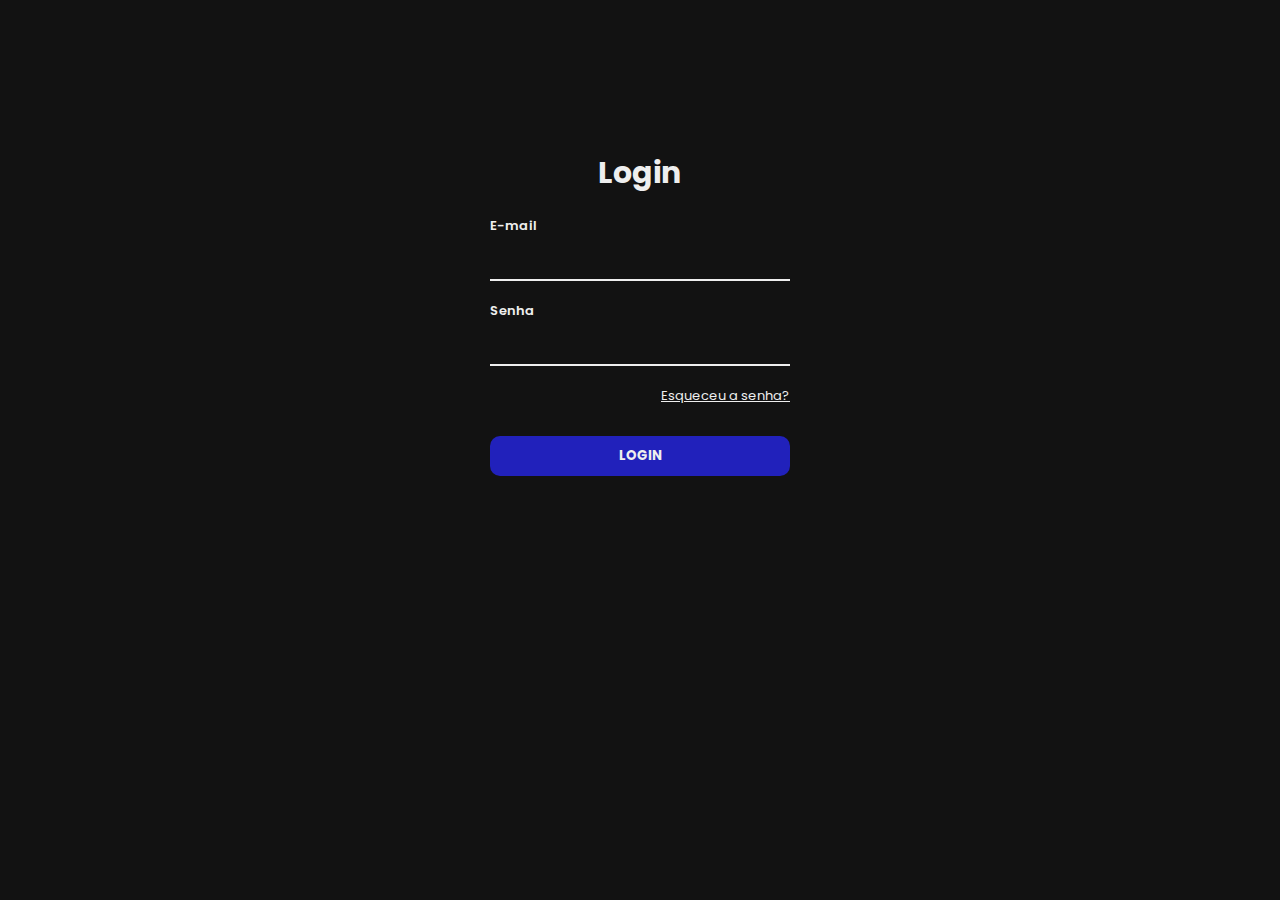
<file: index.html>
<!DOCTYPE html>
<html lang="pt-BR">
<head>
    <meta charset="UTF-8">
    <meta name="viewport" content="width=device-width, initial-scale=1.0">
    <title>Confirmação de usuário</title>
    <link rel="stylesheet" href="style.css">
</head>
<body>
    <!-- FORMULÁRIO DE CADASTRO -->
    <div id="login-container"> 
      
        <form action="" class="form"> 
            <h1>Login</h1>
            <label for="email">E-mail</label>
            <input type="text" name="emai" id="email">
            <label for="senha">Senha</label>
            <input type="password" name="senha" id="senha">
            <a href="cadastro.html" id="forgot-pass">Esqueceu a senha?</a>
            <button type="button" id="btn">Login</button>
            <p id="msgerro">Usuário ou senha não preenchidos.</p>
        </form>
    </div>

    <script src="script.js"></script>
</body>
</html>
</file>
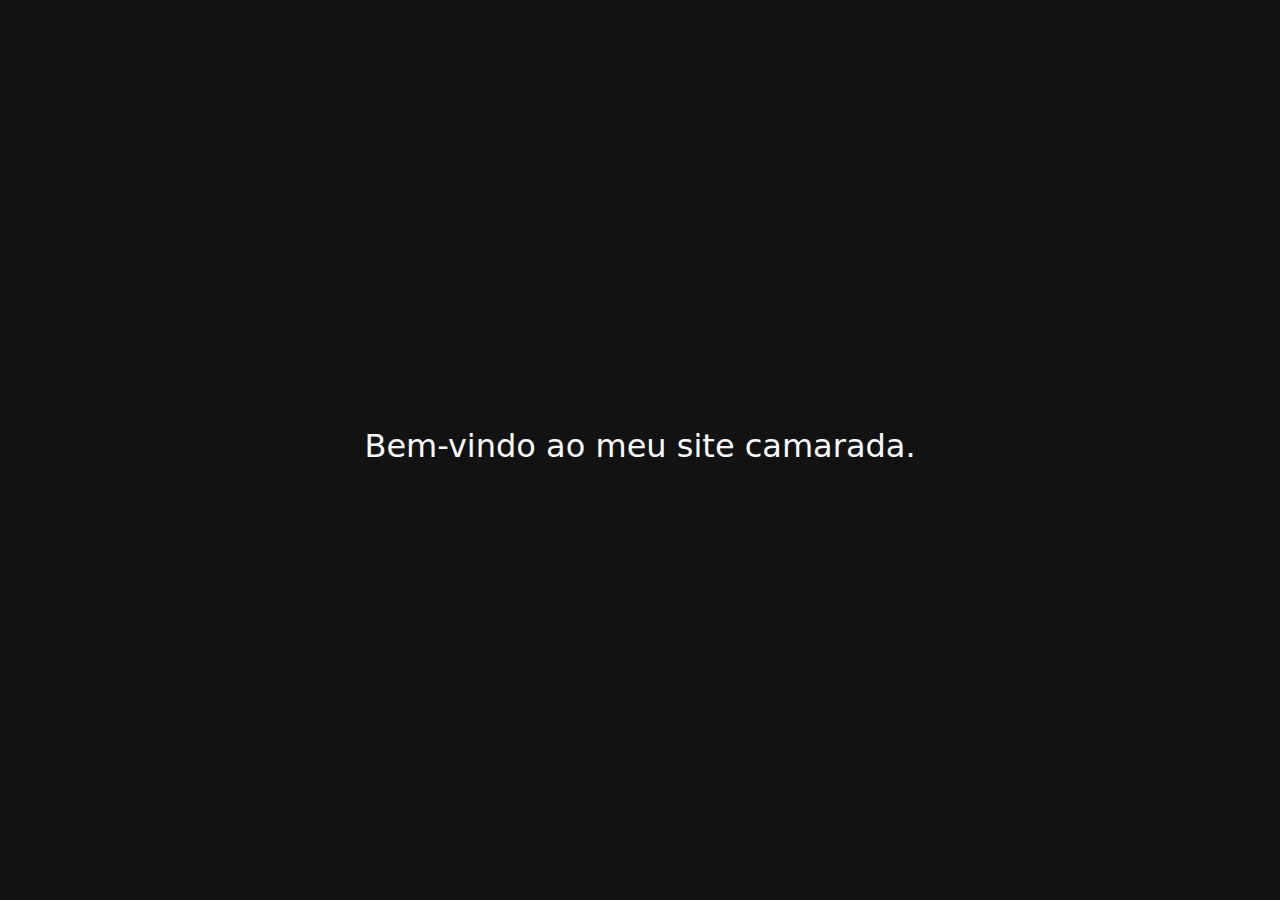
<file: site.html>
<!DOCTYPE html>
<html lang="pt-br">
<head>
    <meta charset="UTF-8">
    <meta name="viewport" content="width=device-width, initial-scale=1.0">
    <title>Novo Site</title>
    <link href="https://cdn.jsdelivr.net/npm/bootstrap@5.3.3/dist/css/bootstrap.min.css" rel="stylesheet" integrity="sha384-QWTKZyjpPEjISv5WaRU9OFeRpok6YctnYmDr5pNlyT2bRjXh0JMhjY6hW+ALEwIH" crossorigin="anonymous">
</head>
<body class="text-light text-center d-flex justify-content-center align-items-center" style="margin-left: 0; margin-right: 0; height: 100vh; background-color: #121212;">
    <h2>Bem-vindo ao meu site camarada.</h2>
</body>
</html>
</file>
<file: style.css>
@import url('https://fonts.googleapis.com/css2?family=Kanit:ital,wght@0,100;0,200;0,300;0,400;0,500;0,600;0,700;0,800;0,900;1,100;1,200;1,300;1,400;1,500;1,600;1,700;1,800;1,900&family=Outfit:wght@100..900&family=Poppins:ital,wght@0,100;0,200;0,300;0,400;0,500;0,600;0,700;0,800;0,900;1,100;1,200;1,300;1,400;1,500;1,600;1,700;1,800;1,900&family=Ubuntu:ital,wght@0,300;0,400;0,500;0,700;1,300;1,400;1,500;1,700&display=swap');

* {
    margin: 0;
    padding: 0;
    font-family: 'Poppins', sans-serif;
    border: none;
    background-color: #121212;
}

a {
    color: #eee;
}

/* ESTILO DO CONTAINER */

#login-container {
    background-color: #121212;
    width: 300px;
    margin-left: auto;
    margin-right: auto;
    padding: 20px 30px;
    margin-top: 10vh;
    text-align: center;
    color: #eee;
}

/* FORMULÁRIO */

form {
    margin-top: 40px;
    margin-bottom: 40px;
}

h1 {
    font-size: 30px;
    margin-bottom: 20px;
}

label, input {
    display: block;
    width: 100%;
    text-align: left;
    box-sizing: border-box;
}

label {
    font-weight: 600;
    font-size: 13px;
}

input {
    border-bottom: 2px solid #eee;
    padding: 10px;
    font-size: 15px;
    color: #eee;
    margin-bottom: 20px;
}

input:focus {
    outline: none;
}

input.invalid {
    border-bottom: 2px solid red;
}

#forgot-pass {
    text-align: right;
    display: block;
    font-size: 13px;
}

button {
    text-align: center;
    text-transform: uppercase;
    font-weight: bold;
    border: none;
    height: 40px;
    width: 100%;
    border-radius: 10px;
    margin-top: 30px;
    color: #eee;
    background-color: #2121bb;
    cursor: pointer;
    transition: 0.3s ease;
}

button:hover {
    background-color: #121275;
}

p {
    font-size: 14px;
    margin-top: 10px;
    color: red;
    display: none;
}

/* ANIMAÇÃO DO FORMULÁRIO */

form {
    animation-name: suave;
    animation-duration: 0.8s;
}

@keyframes suave {
    from {
        opacity: 0;
        transform: scale(0.8);
    }

    to {
        opacity: 1;
        transform: scale(1);
    }
}

/* REMOVE FORMULÁRIO DA TELA AO CLICAR NO BOTÃO */

form {
    transition: all 0.5s ease;
}

.oculta-form {
    animation: top 0.5s ease forwards;
    opacity: 0;
}

@keyframes top {
    from {
        transform: translateY(0);    
    }

    to {
        transform: translateY(-100vh);
    }
}
</file>
